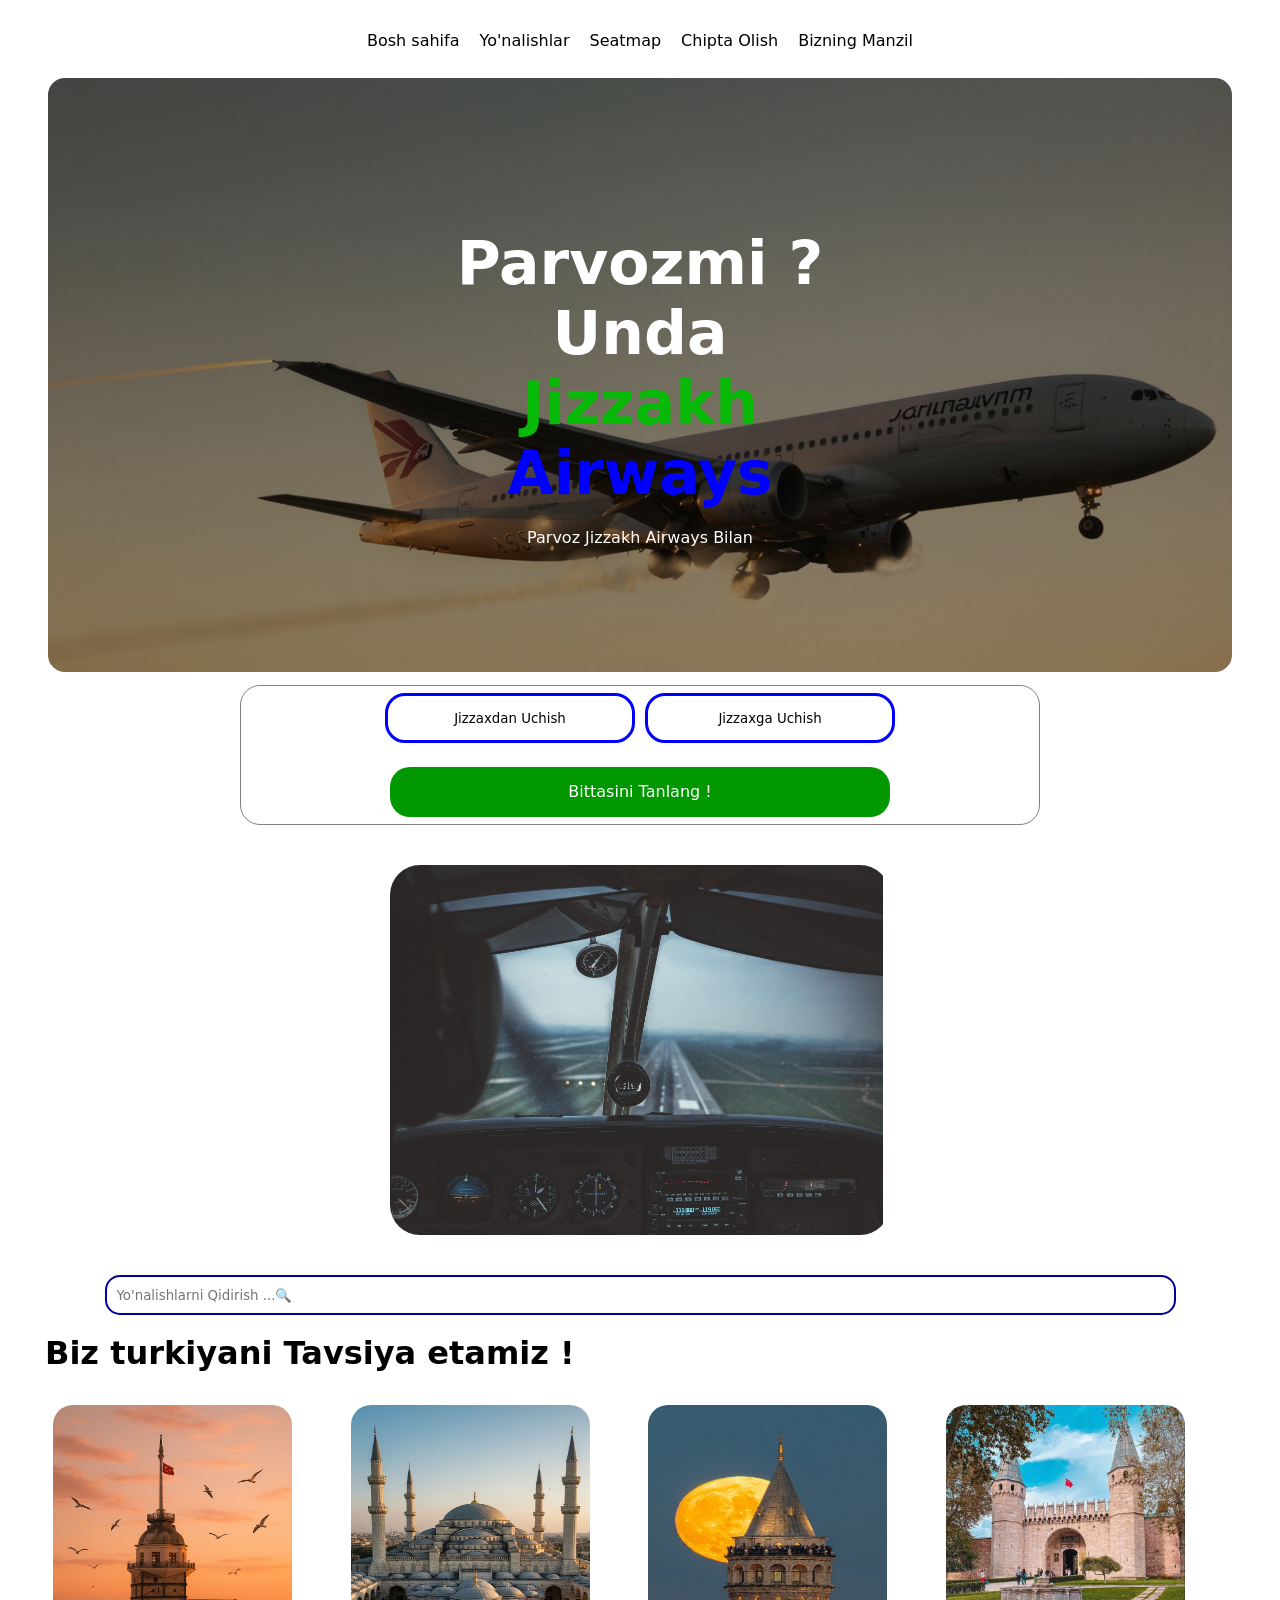
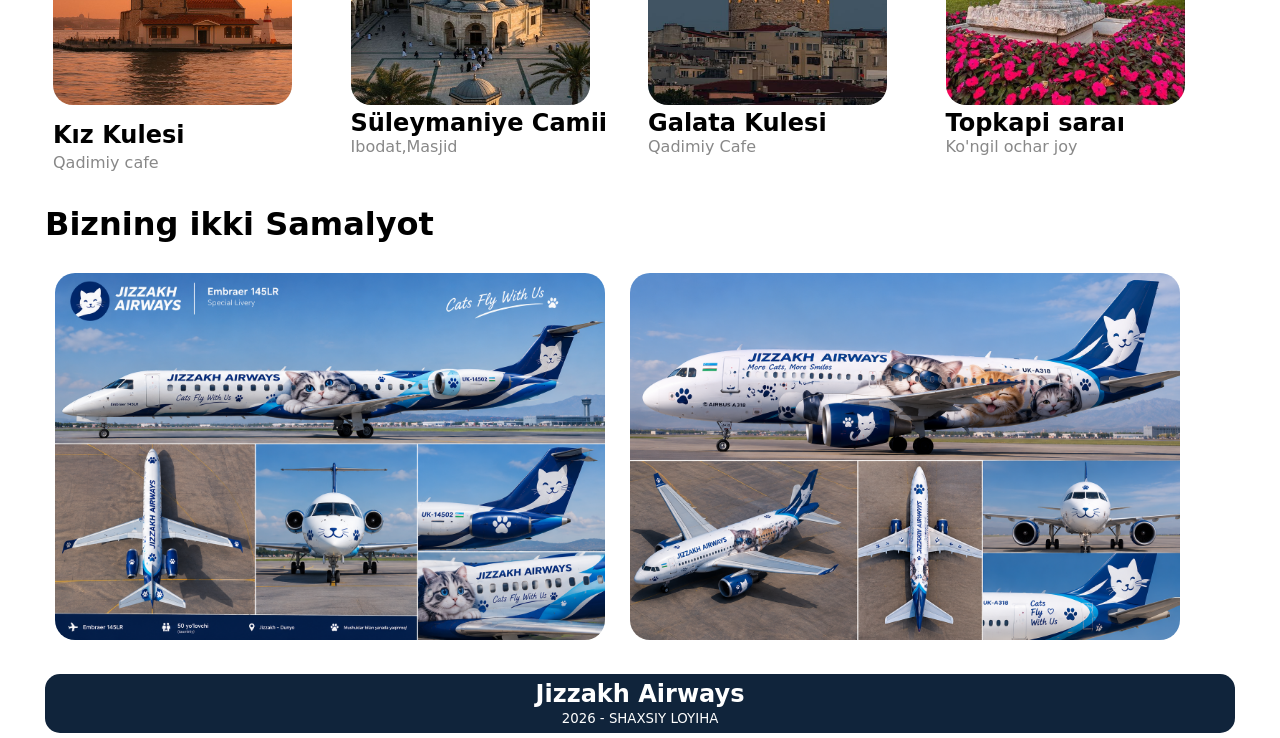
<file: index.html>
<!doctype html>
<html lang="en">
  <head>
    <meta charset="UTF-8" />
    <meta name="viewport" content="width=device-width, initial-scale=1.0" />
    <title>Jizzakh Airways - Airways in Jizzakh Offical Web site</title>
    <link rel="stylesheet" href="style.css" />
    <link
      rel="shortcut icon"
      href="https://images.seeklogo.com/logo-png/49/2/jizzakh-region-logo-png_seeklogo-494566.png"
      type="image/x-icon"
    />
    <link rel="preconnect" href="https://fonts.googleapis.com" />
    <link rel="preconnect" href="https://fonts.gstatic.com" crossorigin />
    <link
      href="https://fonts.googleapis.com/css2?family=Lobster+Two:ital,wght@0,400;0,700;1,400;1,700&family=Mulish:ital,wght@0,200..1000;1,200..1000&family=Original+Surfer&display=swap"
      rel="stylesheet"
    />
  </head>
  <body>
    <div class="ota-div-all-boss">
      <div class="ota-div-all-boss-2">
        <header class="header-part-nav-bar">
          <nav class="nav-bar">
            <ul>
              <li><a href="./index.html">Bosh sahifa</a></li>
              <li><a href="./pages/yonalishlar/index.html">Yo'nalishlar</a></li>
              <li><a href="./pages/seatmap/index.html">Seatmap</a></li>
              <li><a href="#">Chipta Olish</a></li>
              <li><a href="#">Bizning Manzil</a></li>
            </ul>
          </nav>
        </header>
        <section class="header-part-this-is-home">
          <h1>
            Parvozmi ? Unda <span style="color: rgb(7, 186, 7)">Jizzakh</span
            ><span style="color: rgb(0, 0, 255)"> Airways</span>
          </h1>
          <p>Parvoz Jizzakh Airways Bilan</p>
        </section>
        <div class="uchish-qunish-va-hokazo-qismi-header-part">
          <button>Jizzaxdan Uchish</button>
          <button>Jizzaxga Uchish</button>
          <div class="Bittasini-tanleeen">Bittasini Tanlang !</div>
        </div>
        <section class="derazalarrr"></section>
        <input
          type="text"
          class="qidirish-input"
          placeholder="Yo'nalishlarni Qidirish ...🔍 "
        />
        <br />
        <h1>Biz turkiyani Tavsiya etamiz !</h1>
        <div class="slider">
          <div class="track">
            <div class="card">
              <img
                src="./images/The Pearl of the Bosphorus_ The Enchanting Beauty of the Maiden’s Tower.jpg"
                alt=""
              />
              <h3>Kız Kulesi</h3>
              <p>Qadimiy cafe</p>
            </div>
            <div class="card">
              <img src="./images/Мечеть В Стамбуле.jpg" alt="" />
              <h2>Süleymaniye Camii</h2>
              <p>Ibodat,Masjid</p>
            </div>
            <div class="card">
              <img src="./images/Английские Замки.jpg" alt="" />
              <h2>Galata Kulesi</h2>
              <p>Qadimiy Cafe</p>
            </div>
            <div class="card">
              <img src="./images/Topkapisaraı.jpg" alt="" />
              <h2>Topkapi saraı</h2>
              <p>Ko'ngil ochar joy</p>
            </div>
            <div class="card">
              <img
                src="./images/_Indulge in Exquisite Turkish Flavors at Izgara Finchley – A Feast for All Senses!_.jpg"
                alt=""
              />
              <h2>Ajoyib Taomlar</h2>
              <p>Mazali Taom</p>
            </div>
            <div class="card">
              <img
                src="./images/Immersed in the enchanting Istanbul ambiance at this charming spot_ ✨🕌.jpg"
                alt=""
              />
              <h2>Ajoyib Atmossfera</h2>
              <p>Vauuuuuuuuuuuuuuuuuv</p>
            </div>
            <div class="card">
              <img src="./images/35677022046178952.jpg" alt="" />
              <h2>Kechki Ko'prik</h2>
              <p>Kechqurungi ko'prik</p>
            </div>
            <div class="card">
              <img src="./images/16395986139650938 (1).jpg" alt="" />
              <h2>Hotirjamlik hissi</h2>
              <p>Jizzakh Airways</p>
            </div>
          </div>
        </div>
        <h1>Bizning ikki Samalyot</h1>
        <div class="Bizning-Samalyotlar">
          <img
            src="./images/Ливрея Jizzakh Airways_ коты в полёте.png"
            alt=""
          />
          <img src="./images/Ливрея Jizzakh Airways_ котолёт A318.png" alt="" />
        </div>
        <footer class="footer-part">
          <h2>Jizzakh Airways</h2>
          <small>2026 - SHAXSIY LOYIHA </small>
        </footer>
      </div>
    </div>
    <script src="main.js"></script>
  </body>
</html>
</file>
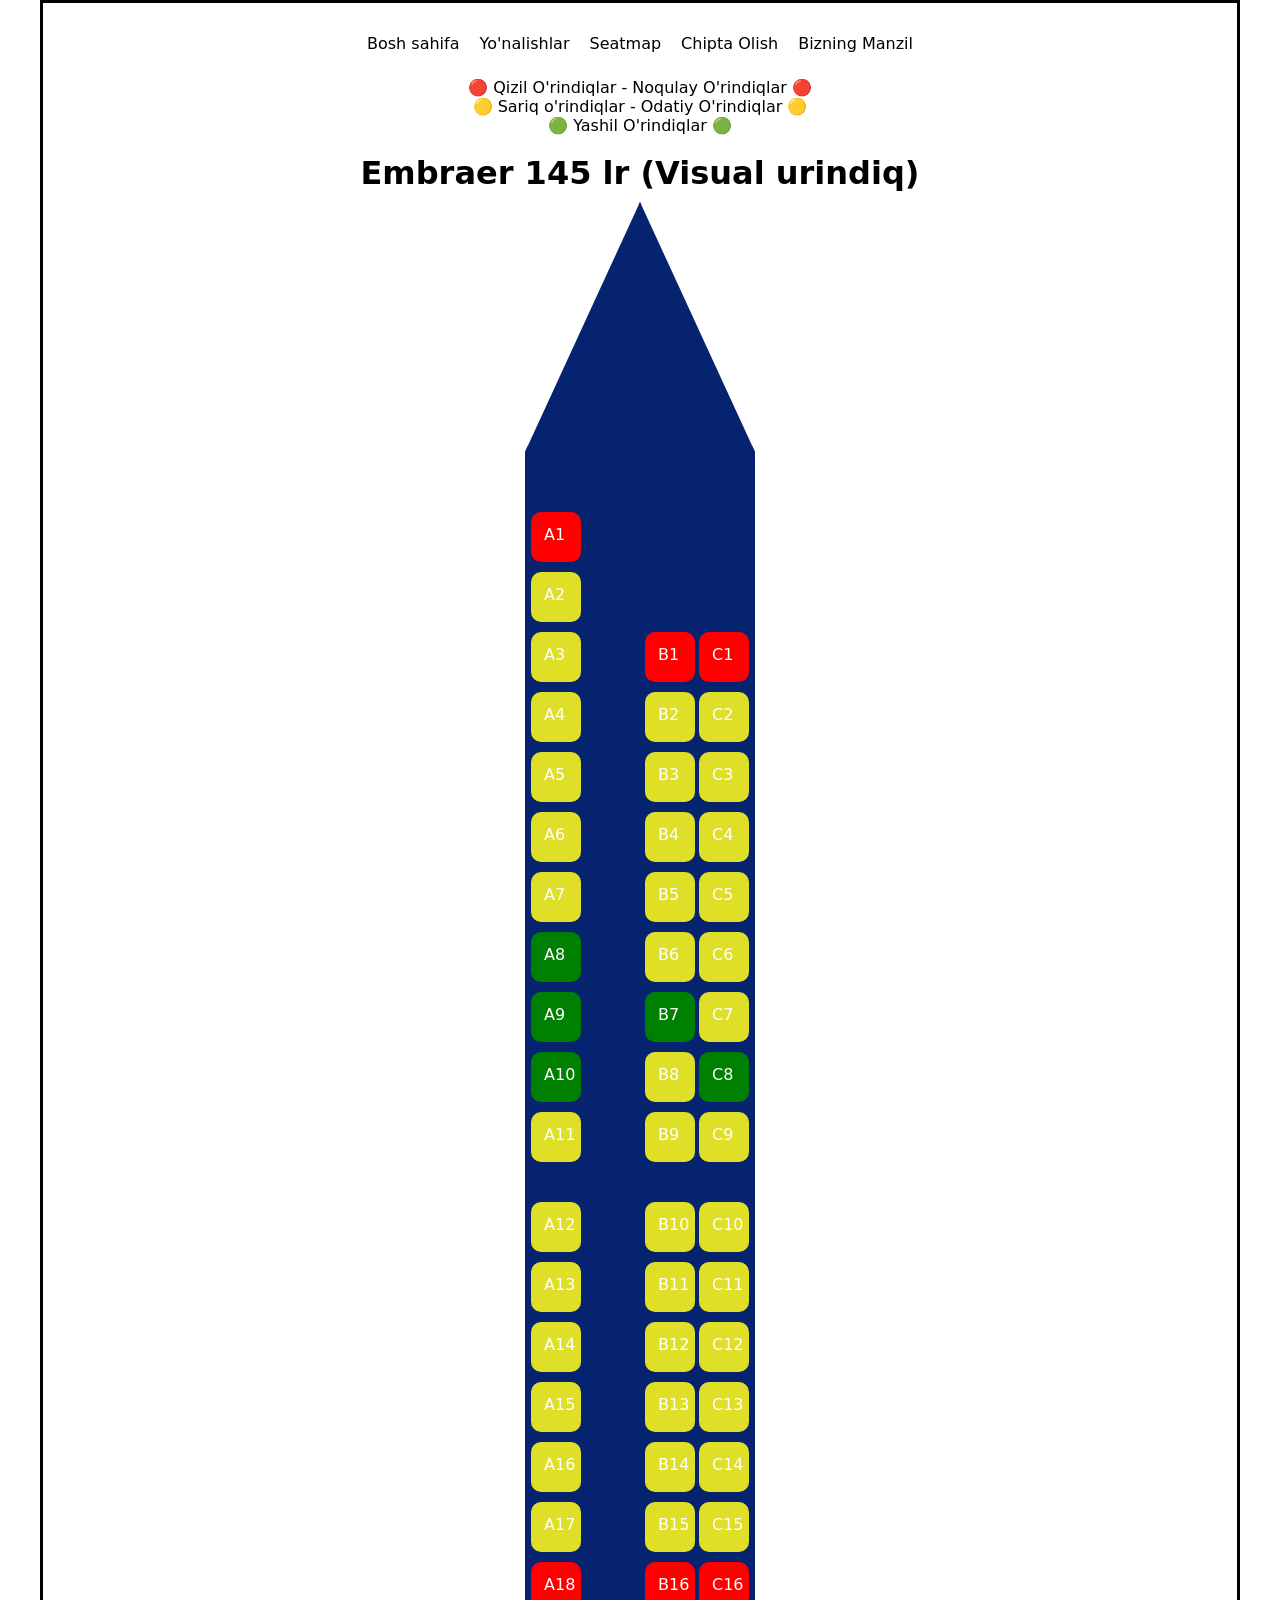
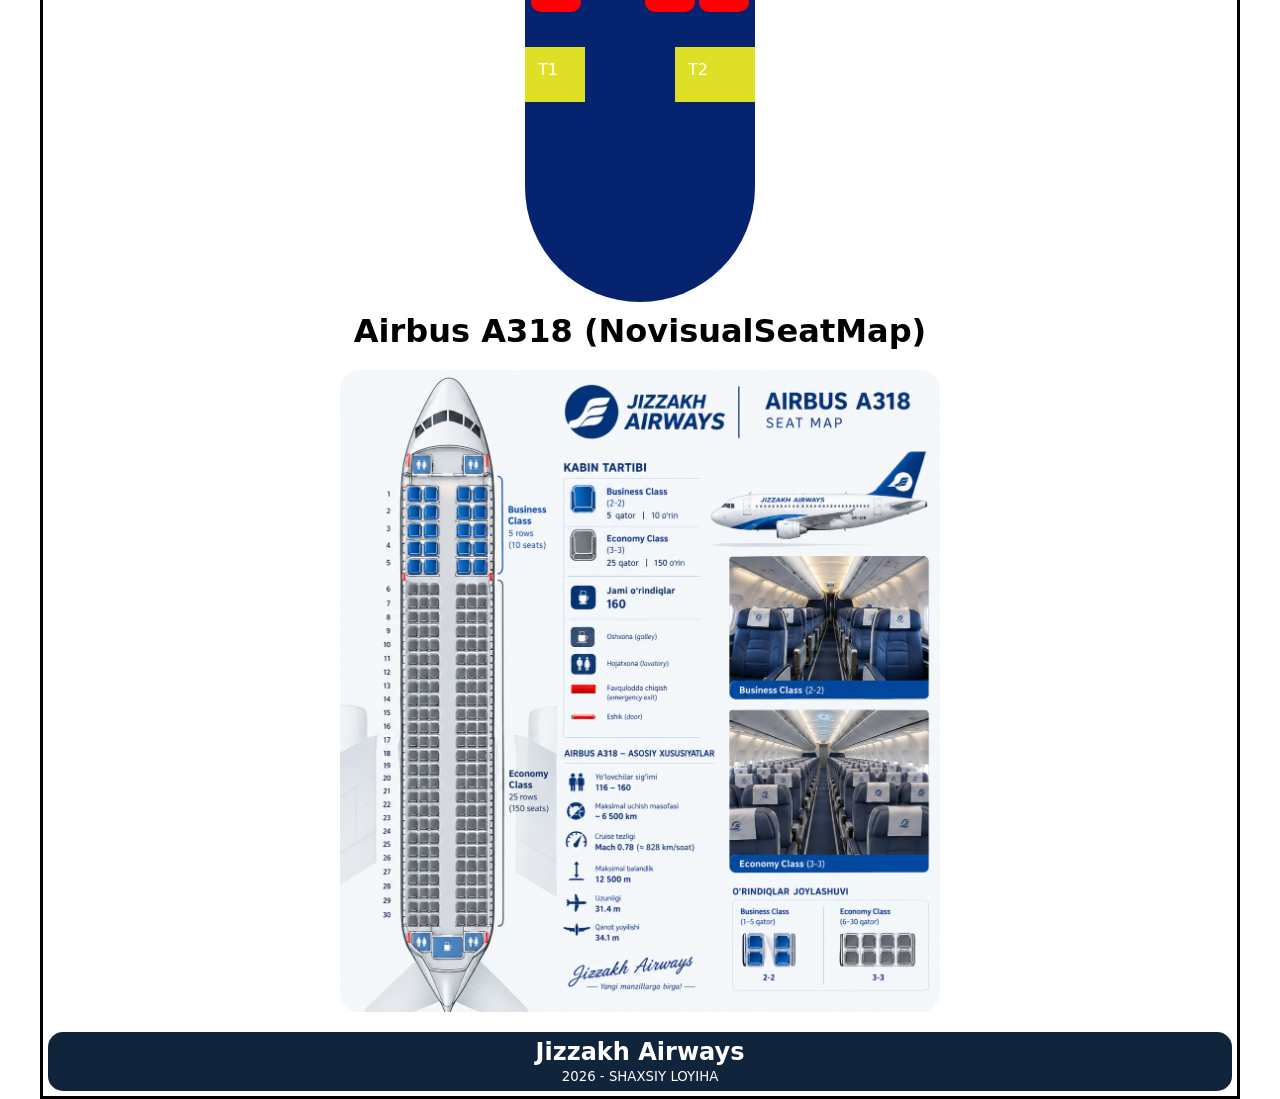
<file: pages/seatmap/index.html>
<!doctype html>
<html lang="en">
  <head>
    <meta charset="UTF-8" />
    <meta name="viewport" content="width=device-width, initial-scale=1.0" />
    <title>Jizzakh Airways</title>
    <link rel="stylesheet" href="style.css" />
    <link
      rel="shortcut icon"
      href="https://images.seeklogo.com/logo-png/49/2/jizzakh-region-logo-png_seeklogo-494566.png"
      type="image/x-icon"
    />
    <link rel="preconnect" href="https://fonts.googleapis.com" />
    <link rel="preconnect" href="https://fonts.gstatic.com" crossorigin />
    <link
      href="https://fonts.googleapis.com/css2?family=Lobster+Two:ital,wght@0,400;0,700;1,400;1,700&family=Mulish:ital,wght@0,200..1000;1,200..1000&family=Original+Surfer&display=swap"
      rel="stylesheet"
    />
  </head>
  <body>
    <div class="ota-div-all-boss">
      <div class="ota-div-all-boss-2">
        <header class="header-part-nav-bar">
          <nav class="nav-bar">
            <ul>
              <li><a href="/index.html">Bosh sahifa</a></li>
              <li><a href="../yonalishlar/index.html">Yo'nalishlar</a></li>
              <li><a href="./index.html">Seatmap</a></li>
              <li><a href="#">Chipta Olish</a></li>
              <li><a href="#">Bizning Manzil</a></li>
            </ul>
          </nav>
        </header>
        <ul>
          <li>🔴 Qizil O'rindiqlar - Noqulay O'rindiqlar 🔴</li>
          <li>🟡 Sariq o'rindiqlar - Odatiy O'rindiqlar 🟡</li>
          <li>🟢 Yashil O'rindiqlar 🟢</li>
        </ul>
        <br />
        <h1 style="text-align: center">Embraer 145 lr (Visual urindiq)</h1>
        <div class="seatmap-embraer-145-lr-and-airbus-a318">
          <div class="samalyot-uchi"></div>
          <div class="urtasiiiii">
            <div class="urindiq1">
              <label for="A1">A1</label><input type="checkbox" id="A1" />
            </div>
            <div class="urindiq2">
              <label for="A2">A2</label><input type="checkbox" id="A2" />
            </div>
            <div class="urindiq3">
              <label for="A3">A3</label><input type="checkbox" id="A3" />
            </div>
            <div class="urindiq4">
              <label for="A4">A4</label><input type="checkbox" id="A4" />
            </div>
            <div class="urindiq5">
              <label for="A5">A5</label><input type="checkbox" id="A5" />
            </div>
            <div class="urindiq6">
              <label for="A6">A6</label><input type="checkbox" id="A6" />
            </div>
            <div class="urindiq7">
              <label for="A7">A7</label><input type="checkbox" id="A7" />
            </div>
            <div class="urindiq8">
              <label for="A8">A8</label><input type="checkbox" id="A8" />
            </div>
            <div class="urindiq9">
              <label for="A9">A9</label><input type="checkbox" id="A9" />
            </div>
            <div class="urindiq10">
              <label for="A10">A10</label><input type="checkbox" id="A10" />
            </div>
            <div class="urindiq11">
              <label for="A11">A11</label><input type="checkbox" id="A11" />
            </div>
            <div class="urindiq12">
              <label for="A12">A12</label><input type="checkbox" id="A12" />
            </div>
            <div class="urindiq13">
              <label for="A13">A13</label><input type="checkbox" id="A13" />
            </div>
            <div class="urindiq14">
              <label for="A14">A14</label><input type="checkbox" id="A14" />
            </div>
            <div class="urindiq15">
              <label for="A15">A15</label><input type="checkbox" id="A15" />
            </div>
            <div class="urindiq16">
              <label for="A16">A16</label><input type="checkbox" id="A16" />
            </div>
            <div class="urindiq17">
              <label for="A17">A17</label><input type="checkbox" id="A17" />
            </div>
            <div class="urindiq18">
              <label for="A18">A18</label><input type="checkbox" id="A18" />
            </div>
            <div class="urindiq19">
              <label for="C1">C1</label><input type="checkbox" id="C1" />
            </div>
            <div class="urindiq20">
              <label for="C2">C2</label><input type="checkbox" id="C2" />
            </div>
            <div class="urindiq21">
              <label for="C3">C3</label><input type="checkbox" id="C3" />
            </div>
            <div class="urindiq22">
              <label for="C4">C4</label><input type="checkbox" id="C4" />
            </div>
            <div class="urindiq23">
              <label for="C5">C5</label><input type="checkbox" id="C5" />
            </div>
            <div class="urindiq24">
              <label for="C6">C6</label><input type="checkbox" id="C6" />
            </div>
            <div class="urindiq25">
              <label for="C7">C7</label><input type="checkbox" id="C7" />
            </div>
            <div class="urindiq26">
              <label for="C8">C8</label><input type="checkbox" id="C8" />
            </div>
            <div class="urindiq27">
              <label for="C9">C9</label><input type="checkbox" id="C9" />
            </div>
            <div class="urindiq28">
              <label for="C10">C10</label><input type="checkbox" id="C10" />
            </div>
            <div class="urindiq29">
              <label for="C11">C11</label><input type="checkbox" id="C11" />
            </div>
            <div class="urindiq30">
              <label for="C12">C12</label><input type="checkbox" id="C12" />
            </div>
            <div class="urindiq31">
              <label for="C13">C13</label><input type="checkbox" id="C13" />
            </div>
            <div class="urindiq32">
              <label for="C14">C14</label><input type="checkbox" id="C14" />
            </div>
            <div class="urindiq33">
              <label for="C15">C15</label><input type="checkbox" id="C15" />
            </div>
            <div class="urindiq34">
              <label for="C16">C16</label><input type="checkbox" id="C16" />
            </div>
            <div class="urindiq35">
              <label for="B1">B1</label><input type="checkbox" id="B1" />
            </div>
            <div class="urindiq36">
              <label for="B2">B2</label><input type="checkbox" id="B2" />
            </div>
            <div class="urindiq37">
              <label for="B3">B3</label><input type="checkbox" id="B3" />
            </div>
            <div class="urindiq38">
              <label for="B4">B4</label><input type="checkbox" id="B4" />
            </div>
            <div class="urindiq39">
              <label for="B5">B5</label><input type="checkbox" id="B5" />
            </div>
            <div class="urindiq40">
              <label for="B6">B6</label><input type="checkbox" id="B6" />
            </div>
            <div class="urindiq41">
              <label for="B7">B7</label><input type="checkbox" id="B7" />
            </div>
            <div class="urindiq42">
              <label for="B8">B8</label><input type="checkbox" id="B8" />
            </div>
            <div class="urindiq43">
              <label for="B9">B9</label><input type="checkbox" id="B9" />
            </div>
            <div class="urindiq44">
              <label for="B10">B10</label><input type="checkbox" id="B10" />
            </div>
            <div class="urindiq45">
              <label for="B11">B11</label><input type="checkbox" id="B11" />
            </div>
            <div class="urindiq46">
              <label for="B12">B12</label><input type="checkbox" id="B12" />
            </div>
            <div class="urindiq47">
              <label for="B13">B13</label><input type="checkbox" id="B13" />
            </div>
            <div class="urindiq48">
              <label for="B14">B14</label><input type="checkbox" id="B14" />
            </div>
            <div class="urindiq49">
              <label for="B15">B15</label><input type="checkbox" id="B15" />
            </div>
            <div class="urindiq50">
              <label for="B16">B16</label><input type="checkbox" id="B16" />
            </div>
            <div class="Toilet1">T1</div>
            <div class="Toilet2">T2</div>
          </div>
          <div class="duuum-qism"></div>
        </div>
        <h1 style="text-align: center">Airbus A318 (NovisualSeatMap)</h1>
        <img
          src="./images/Схема салона Airbus A318 Jizzakh Airways.png"
          alt=""
        />
         <footer class="footer-part">
          <h2>Jizzakh Airways</h2>
          <small>2026 - SHAXSIY LOYIHA </small>
        </footer>
      </div>
    </div>
  </body>
</html>
</file>
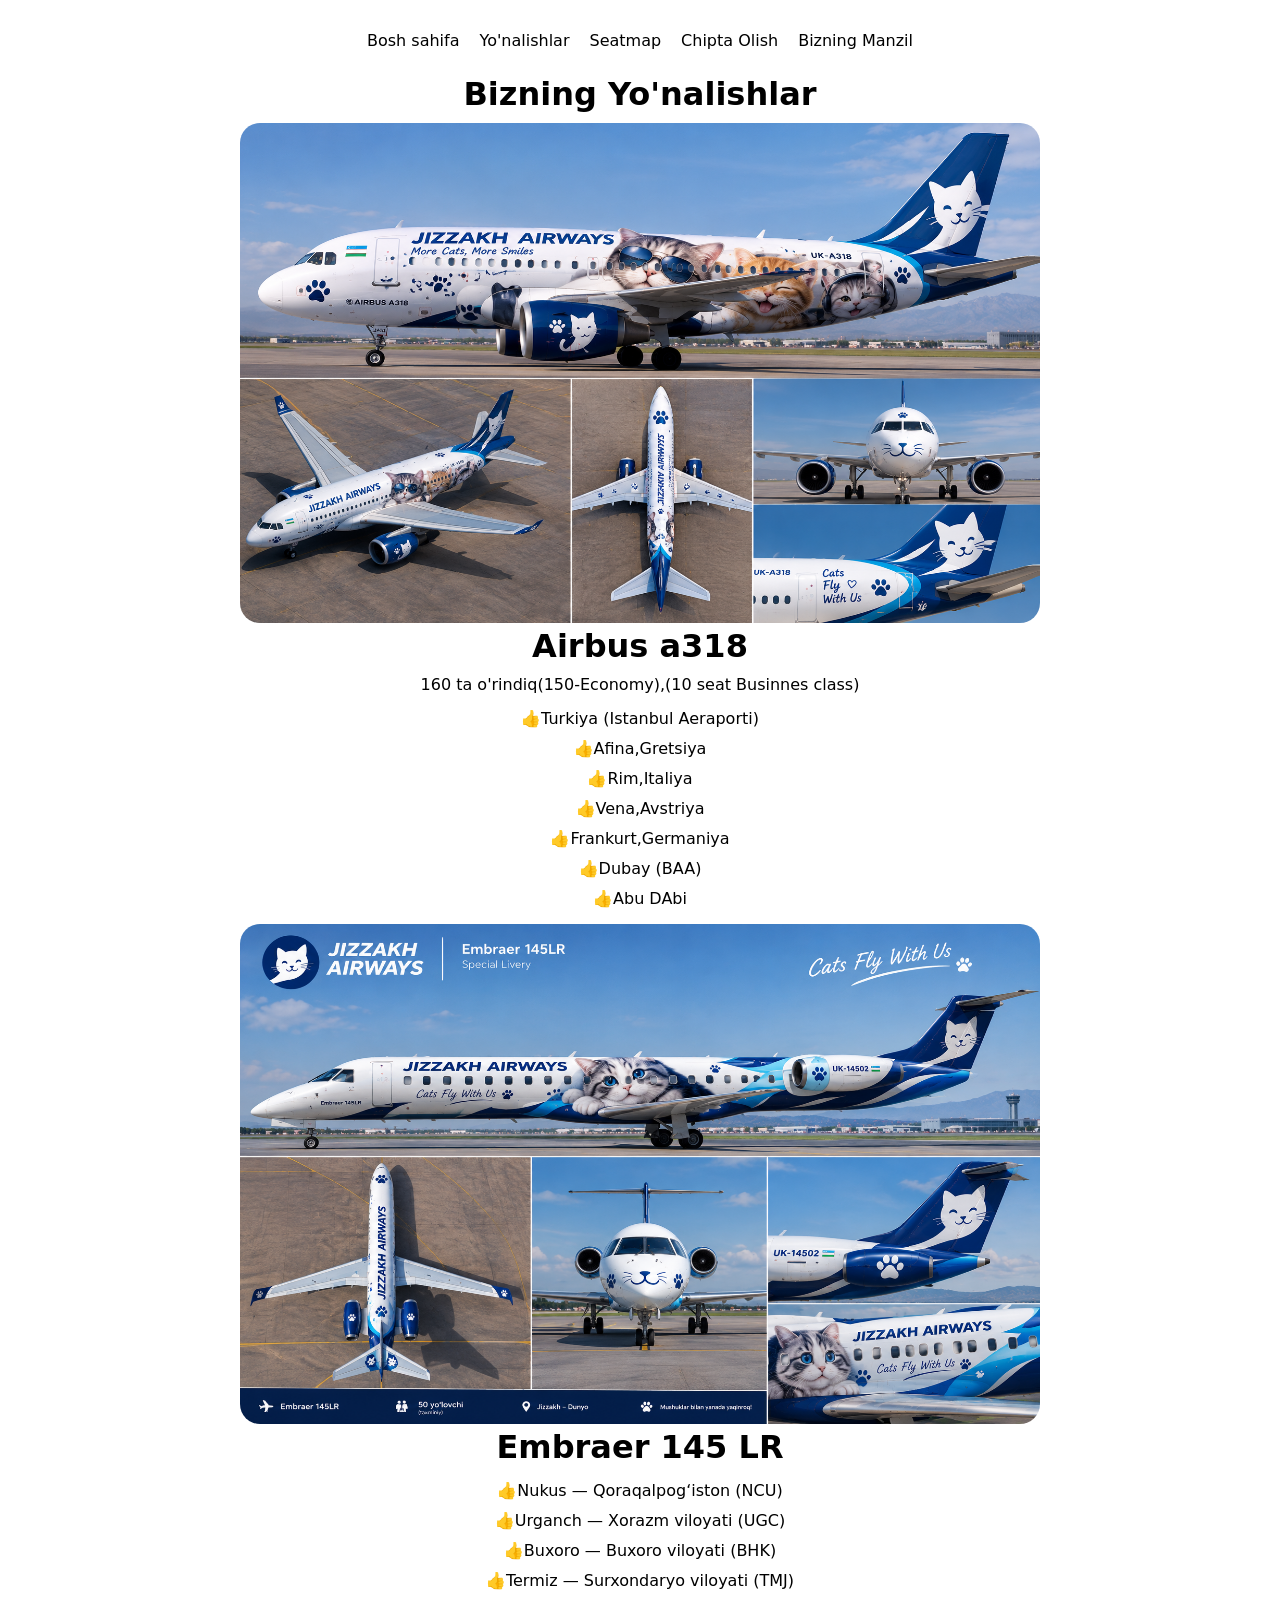
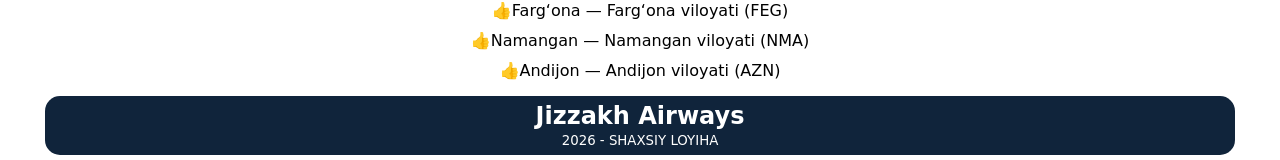
<file: pages/yonalishlar/index.html>
<!doctype html>
<html lang="en">
  <head>
    <meta charset="UTF-8" />
    <meta name="viewport" content="width=device-width, initial-scale=1.0" />
    <title>Jizzakh Airways - Yo'nalishlar</title>
    <link rel="stylesheet" href="style.css" />
    <link
      rel="shortcut icon"
      href="https://images.seeklogo.com/logo-png/49/2/jizzakh-region-logo-png_seeklogo-494566.png"
      type="image/x-icon"
    />
    <link rel="preconnect" href="https://fonts.googleapis.com" />
    <link rel="preconnect" href="https://fonts.gstatic.com" crossorigin />
    <link
      href="https://fonts.googleapis.com/css2?family=Lobster+Two:ital,wght@0,400;0,700;1,400;1,700&family=Mulish:ital,wght@0,200..1000;1,200..1000&family=Original+Surfer&display=swap"
      rel="stylesheet"
    />
  </head>
  <body>
    <div class="ota-div-all-boss">
      <div class="ota-div-all-boss-2">
        <header class="header-part-nav-bar">
          <nav class="nav-bar">
            <ul>
              <li><a href="/index.html">Bosh sahifa</a></li>
              <li><a href="./index.html">Yo'nalishlar</a></li>
              <li><a href="../seatmap/index.html">Seatmap</a></li>
              <li><a href="#">Chipta Olish</a></li>
              <li><a href="#">Bizning Manzil</a></li>
            </ul>
          </nav>
        </header>
        <div class="bizning-yunalishlar-part-wrapper-div">
            <h1>Bizning Yo'nalishlar</h1>
            <img src="./images/Ливрея Jizzakh Airways_ котолёт A318.png" alt="">
        <h1>Airbus a318</h1>
        <p>160 ta o'rindiq(150-Economy),(10 seat Businnes class)</p>
        <ul>
            <li>👍Turkiya (Istanbul Aeraporti)</li>
            <li>👍Afina,Gretsiya</li>
            <li>👍Rim,Italiya</li>
            <li>👍Vena,Avstriya</li>
            <li>👍Frankurt,Germaniya</li>
            <li>👍Dubay (BAA)</li>
            <li>👍Abu DAbi</li>
        </ul>
        <img src="./images/Ливрея Jizzakh Airways_ коты в полёте.png" alt="">
        <h1>Embraer 145 LR</h1>
        <ul>
          <li>👍Nukus — Qoraqalpog‘iston (NCU)</li>
          <li>👍Urganch — Xorazm viloyati (UGC)</li>
          <li>👍Buxoro — Buxoro viloyati (BHK)</li>
          <li>👍Termiz — Surxondaryo viloyati (TMJ)</li>
          <li>👍Farg‘ona — Farg‘ona viloyati (FEG)</li>
          <li>👍Namangan — Namangan viloyati (NMA)</li>
          <li>👍Andijon — Andijon viloyati (AZN)</li>
        </ul>
        </div>
         <footer class="footer-part">
          <h2>Jizzakh Airways</h2>
          <small>2026 - SHAXSIY LOYIHA </small>
        </footer>
      </div>
    </div>
  </body>
</html>
</file>
<file: style.css>
* {
  padding: 0;
  margin: 0;
  box-sizing: border-box;
  font-family: system-ui, -apple-system, BlinkMacSystemFont, 'Segoe UI', Roboto, Oxygen, Ubuntu, Cantarell, 'Open Sans', 'Helvetica Neue', sans-serif;
}
html{
  scroll-behavior: smooth;
}
.ota-div-all-boss {
  width: 100%;
}
.ota-div-all-boss-2 {
  max-width: 1200px;
  width: 100%;
  margin: 0 auto;
  padding: 5px;
}
.header-part-nav-bar {
  border-radius: 10px;
  width: 100%;
  height: 70px;
  position: sticky;
  top: 0;
  z-index: 99;
  background-color: #ffffffc7;
  
}
.nav-bar {
  z-index: 99;
  border-radius: 10px;
  display: flex;
  backdrop-filter: blur(6px);
  background-color:transparent;
  justify-content: center;
  ul {
    width: 100%;
    height: 70px;
    display: flex;
    list-style: none;
    gap: 20px;
    align-items: center;
    justify-content: center;
    a {
      color: black;
      text-decoration: none;
    }
  }
}
.header-part-this-is-home {
  width: 100%;
  border-radius: 20px;
  border: solid;
  height: 600px;
  background-size: cover;
  background-repeat: no-repeat;
  background-image:
    linear-gradient(
      rgba(0, 0, 0, 0.411),
      rgba(0, 0, 0, 0.437),
      rgba(0, 0, 0, 0.402)
    ),
    url("./images/—Pngtree—the\ plane\ lands\ at\ sunset_20133027.jpg");
    color: white;
    text-align: center;
    h1{
      font-size: 60px;
      max-width: 400px;
      width: 100%;
      margin: 150px auto 20px;
    }
}
.uchish-qunish-va-hokazo-qismi-header-part{
  flex-wrap: wrap;
  max-width: 800px;
  width: 100%;
  height: 140px;
  border-radius: 20px;
  border: solid 1px grey;
  margin: 10px  auto;
  display: flex;
  align-items: center;
  justify-content: center;
  gap: 10px;
  button{
    max-width: 250px;
    width: 100%;
    height: 50px;
    border: solid rgb(0, 0, 255);
    border-radius: 20px;
    background-color: #fff;

  }
  button:hover{
    transition: 500ms;
    box-shadow: 1px 1px 20px rgba(255, 255, 0, 0.717);
  }
  .Bittasini-tanleeen{
    max-width: 500px;
    width: 100%;
    height: 50px;
    padding: 15px;
    color: white;
    text-align: center;
    background-color: rgb(0, 151, 0);
    border-radius: 20px;
  }
}
.derazalarrr{
  max-width: 500px;
  width: 100%;
  height: 370px;
  background: url(./images/insightphotography-cockpit-4598188_1920.jpg);
  background-size: contain;
  background-repeat: no-repeat;
  margin: 40px auto;
  border-radius:  30px 30px 30px 30px;
}
.qidirish-input{
  width: 90%;
  height: 40px;
  margin: 0 auto;
  display: block;
  border: solid 2px rgb(1, 1, 156);
  border-radius: 15px;
  padding: 10px;
}
.slider {
  max-width: 1200px;
  width: 100%;
  display: block;
  margin: 30px auto;
  overflow: hidden;  
}

.track {
  display: flex;   
  --visible:4;          
}

.card {
  flex: 0 0 25%;             
  box-sizing: border-box;
  padding: 3px 8px;      
}

.card img {
  width: 85%;
  height: 300px;
  border-radius: 20px;
}

.card h3 {
  margin: 12px 0 4px;
  font-size: 24px;
}

.card p {
  margin: 0;
  color: #888;
}
.Bizning-Samalyotlar{
  width: 100%;
  margin: 20px auto;
  img{
    max-width: 550px;
    width: 100%;
    border-radius: 20px;
    margin: 10px ;
    display: inline-block;
  }
}
.footer-part{
  background-color: #10243B;
  width: 100%;
  color: white;
  text-align: center;
  padding: 6px;
  border-radius: 15px;
}
</file>
<file: pages/seatmap/style.css>
* {
  padding: 0;
  margin: 0;
  box-sizing: border-box;
  font-family:
    system-ui,
    -apple-system,
    BlinkMacSystemFont,
    "Segoe UI",
    Roboto,
    Oxygen,
    Ubuntu,
    Cantarell,
    "Open Sans",
    "Helvetica Neue",
    sans-serif;
}
html {
  scroll-behavior: smooth;
}
.ota-div-all-boss {
  width: 100%;
}
.ota-div-all-boss-2 {
  max-width: 1200px;
  width: 100%;
  margin: 0 auto;
  padding: 5px;
  border: solid;
}
.header-part-nav-bar {
  border-radius: 10px;
  width: 100%;
  height: 70px;
  position: sticky;
  top: 0;
  z-index: 99;
  background-color: #ffffffc7;
}
.nav-bar {
  z-index: 99;
  border-radius: 10px;
  display: flex;
  backdrop-filter: blur(6px);
  background-color: transparent;
  justify-content: center;
  ul {
    width: 100%;
    height: 70px;
    display: flex;
    list-style: none;
    gap: 20px;
    align-items: center;
    justify-content: center;
    a {
      color: black;
      text-decoration: none;
    }
  }
}
ul {
  list-style: none;
  text-align: center;
}
img {
  max-width: 600px;
  width: 100%;
  border-radius: 20px;
  display: block;
  margin: 20px auto;
}
.seatmap-embraer-145-lr-and-airbus-a318 {
  width: 230px;
  margin: 10px auto;
  .samalyot-uchi {
    width: 100%;
    height: 250px;
    background: #05236e;
    border: solid #05236e;
    clip-path: polygon(50% 0, 50% 0, 100% 100%, 0% 100%);
  }

  .urtasiiiii {
    width: 100%;
    height: 1250px;
    background: #05236e;
    position: relative;
    div:has(input:checked) {
      opacity: 0.5;
    }
    div {
      width: 50px;
      height: 50px;
      color: white;
      position: absolute;
      background-color: rgb(223, 223, 40);
      border-radius: 10px;
      padding: 13px;
      label {
        text-align: center;
      }
      input {
        display: none;
      }
    }
    .urindiq8 {
      background-color: green;
    }
    .urindiq9 {
      background-color: green;
    }
    .urindiq10 {
      background-color: green;
    }
    .urindiq41 {
      background-color: green;
    }
    .urindiq26 {
      background-color: green;
    }
    .urindiq1 {
      background-color: red;
    }
    .urindiq18 {
      background-color: red;
    }
    .urindiq50 {
      background-color: red;
    }
    .urindiq34 {
      background-color: red;
    }
    .urindiq35 {
      background-color: red;
    }
    .urindiq19 {
      background-color: red;
    }
    .urindiq1 {
      left: 6px;
      top: 60px;
    }
    .urindiq2 {
      left: 6px;
      top: 120px;
    }
    .urindiq3 {
      left: 6px;
      top: 180px;
    }
    .urindiq4 {
      left: 6px;
      top: 240px;
    }
    .urindiq5 {
      left: 6px;
      top: 300px;
    }
    .urindiq6 {
      left: 6px;
      top: 360px;
    }
    .urindiq7 {
      left: 6px;
      top: 420px;
    }
    .urindiq8 {
      left: 6px;
      top: 480px;
    }
    .urindiq9 {
      left: 6px;
      top: 540px;
    }
    .urindiq10 {
      top: 600px;
      left: 6px;
    }
    .urindiq11 {
      top: 660px;
      left: 6px;
    }
    .urindiq12 {
      top: 750px;
      left: 6px;
    }
    .urindiq13 {
      top: 810px;
      left: 6px;
    }
    .urindiq14 {
      top: 870px;
      left: 6px;
    }
    .urindiq15 {
      top: 930px;
      left: 6px;
    }
    .urindiq16 {
      top: 990px;
      left: 6px;
    }
    .urindiq17 {
      top: 1050px;
      left: 6px;
    }
    .urindiq18 {
      top: 1110px;
      left: 6px;
    }
    .urindiq19 {
      top: 180px;
      right: 6px;
    }
    .urindiq20 {
      top: 240px;
      right: 6px;
    }
    .urindiq21 {
      top: 300px;
      right: 6px;
    }
    .urindiq22 {
      top: 360px;
      right: 6px;
    }
    .urindiq23 {
      top: 420px;
      right: 6px;
    }
    .urindiq24 {
      top: 480px;
      right: 6px;
    }
    .urindiq25 {
      top: 540px;
      right: 6px;
    }
    .urindiq26 {
      top: 600px;
      right: 6px;
    }
    .urindiq27 {
      top: 660px;
      right: 6px;
    }
    .urindiq28 {
      top: 750px;
      right: 6px;
    }
    .urindiq29 {
      top: 810px;
      right: 6px;
    }
    .urindiq30 {
      top: 870px;
      right: 6px;
    }
    .urindiq31 {
      top: 930px;
      right: 6px;
    }
    .urindiq32 {
      top: 990px;
      right: 6px;
    }
    .urindiq33 {
      top: 1050px;
      right: 6px;
    }
    .urindiq34 {
      top: 1110px;
      right: 6px;
    }
    .urindiq35 {
      top: 180px;
      right: 60px;
    }
    .urindiq36 {
      top: 240px;
      right: 60px;
    }
    .urindiq37 {
      top: 300px;
      right: 60px;
    }
    .urindiq38 {
      top: 360px;
      right: 60px;
    }
    .urindiq39 {
      top: 420px;
      right: 60px;
    }
    .urindiq40 {
      top: 480px;
      right: 60px;
    }
    .urindiq41 {
      top: 540px;
      right: 60px;
    }
    .urindiq42 {
      top: 600px;
      right: 60px;
    }
    .urindiq43 {
      top: 660px;
      right: 60px;
    }
    .urindiq44 {
      top: 750px;
      right: 60px;
    }
    .urindiq45 {
      top: 810px;
      right: 60px;
    }
    .urindiq46 {
      top: 870px;
      right: 60px;
    }
    .urindiq47 {
      top: 930px;
      right: 60px;
    }
    .urindiq48 {
      top: 990px;
      right: 60px;
    }
    .urindiq49 {
      top: 1050px;
      right: 60px;
    }
    .urindiq50 {
      top: 1110px;
      right: 60px;
    }
    .Toilet1 {
      width: 60px;
      height: 55px;
      border-radius: 0;
      bottom: 0px;
    }
    .Toilet2 {
      width: 80px;
      height: 55px;
      border-radius: 0;
      bottom: 0px;
      right: 0;
    }
  }
  .duuum-qism {
    width: 100%;
    height: 200px;
    background: #05236e;
    border-radius: 0 0 200px 200px;
  }
}
.footer-part {
  background-color: #10243b;
  width: 100%;
  color: white;
  text-align: center;
  padding: 6px;
  border-radius: 15px;
}
</file>
<file: pages/yonalishlar/style.css>
* {
  padding: 0;
  margin: 0;
  box-sizing: border-box;
  font-family:
    system-ui,
    -apple-system,
    BlinkMacSystemFont,
    "Segoe UI",
    Roboto,
    Oxygen,
    Ubuntu,
    Cantarell,
    "Open Sans",
    "Helvetica Neue",
    sans-serif;
}
html {
  scroll-behavior: smooth;
}
.ota-div-all-boss {
  width: 100%;
}
.ota-div-all-boss-2 {
  max-width: 1200px;
  width: 100%;
  margin: 0 auto;
  padding: 5px;
}
.header-part-nav-bar {
  border-radius: 10px;
  width: 100%;
  height: 70px;
  position: sticky;
  top: 0;
  z-index: 99;
  background-color: #ffffffc7;
}
.nav-bar {
  z-index: 99;
  border-radius: 10px;
  display: flex;
  backdrop-filter: blur(6px);
  background-color: transparent;
  justify-content: center;
  ul {
    width: 100%;
    height: 70px;
    display: flex;
    list-style: none;
    gap: 20px;
    align-items: center;
    justify-content: center;
    a {
      color: black;
      text-decoration: none;
    }
  }
}
.bizning-yunalishlar-part-wrapper-div {
  width: 100%;
  text-align: center;
  margin: 0 auto;
  h1 {
    margin-bottom: 10px;
  }
  img {
    max-width: 800px;
    width: 100%;
    height: 500px;
    border-radius: 20px;
  }
  ul {
    list-style: none;
    line-height: 30px;
    margin: 10px auto;
  }
}
.footer-part {
  background-color: #10243b;
  width: 100%;
  color: white;
  text-align: center;
  padding: 6px;
  border-radius: 15px;
}
</file>
